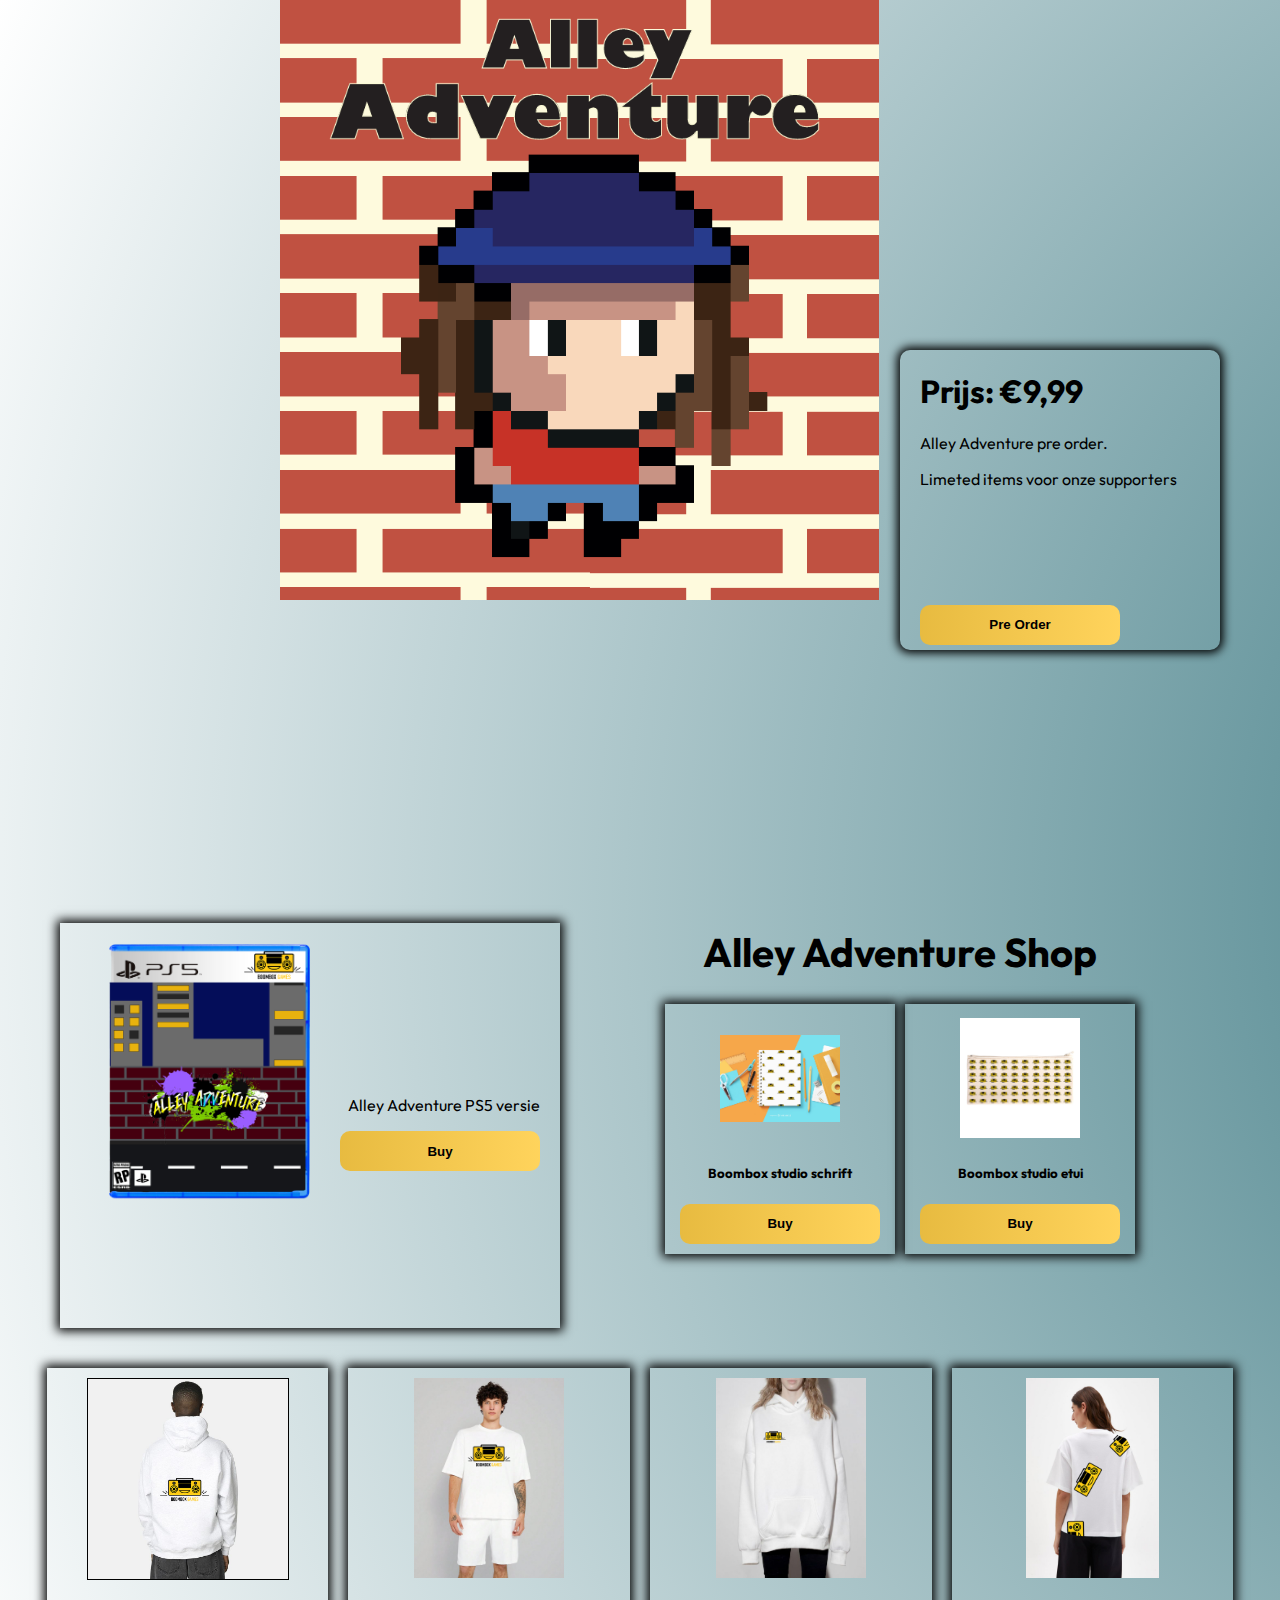
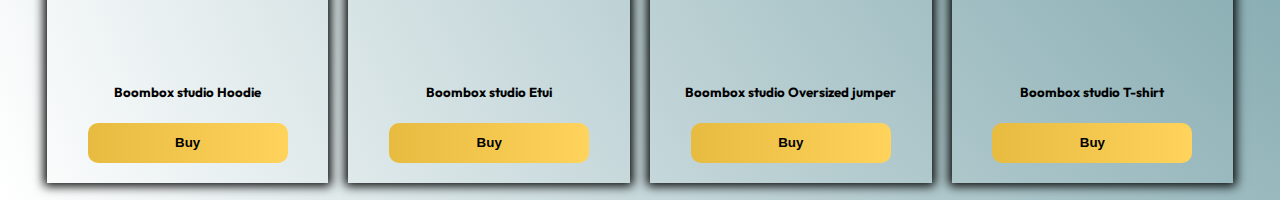
<file: shop.html>
<!DOCTYPE html>
<html lang="en">
<head>
    <meta charset="UTF-8">
    <meta name="viewport" content="width=device-width, initial-scale=1.0">
    <link rel="stylesheet" href="style.css">
    <title>Alley Shop</title>
    <link rel="SHORTCUT ICON" href="images/shop-icon.png" type="image/x-icon">
</head>
<body>
    <section class="slide">
        <div class="main-shop-deal-container">
            <div class="main-deal flex">
                <img class="game-poster" src="images/Schermafbeelding 2024-02-20 125124.png" alt="">
                <div class="buy-button-container">
                    <h1 class="deal-txt deal-price">Prijs: €9,99</h1>
                    <p class="deal-txt">Alley Adventure pre order.</p>
                    <p class="deal-txt">Limeted items voor onze supporters</p>
                    <button class="button pre-btn">
                        <a class="btn-link" href="#">Pre Order</a>
                    </button>
                </div>
            </div>
        </div>
        <div class="shop-more flex"></div>
    </section>

    <section class="slide">
        <div class="shop-items-container top-items flex">
            <div class="main-item flex">
                <img class="main-item-img" src="images/Game case.png" alt="">
                <div class="main-iteminfo flex">
                    <p>Alley Adventure PS5 versie</p>
                    <button class="button ">
                        <a class="btn-link" href="#">Buy</a>
                    </button>
                </div>
            </div>

            <div class="little-items-big-containere flex">
                <div class="shop-top-title">
                    <h1>Alley Adventure Shop</h1>
                </div>
                <div class="items-container flex">
                    <div class="small-items flex">
                        <img class="small-items-img" src="images/Mockup schoolschrift 3.png" alt="">
                
                        <div class="small-items-bottem flex">
                            <h5>Boombox studio schrift</h5>
                            <button class="button item-btn">
                                <a class="btn-link" href="#">Buy</a>
                            </button>
                        </div>
                    </div>
                    <div class="small-items flex">
                        <img class="small-items-img" src="images/Mockup etui 3.png" alt="">
                
                        <div class="small-items-bottem flex">
                            <h5>Boombox studio etui</h5>
                            <button class="button item-btn">
                                <a class="btn-link" href="#">Buy</a>
                            </button>
                        </div>
                    </div>
                </div>
            </div>
        </div>
        <div class="shop-items-container bottom-items-container flex">
            <div class="bottem-items flex">
                <img class="bottem-items-img" src="images/Hoodie 2.png" alt="">
                
                <div class="items-bottem flex">
                    <h5>Boombox studio Hoodie</h5>
                    <button class="button hoodie-btn">
                        <a class="btn-link" href="#">Buy</a>
                    </button>
                </div>
                
            </div>
            <div class="bottem-items flex">
                <img class="bottem-items-img no-border" src="images/T-shirt.png" alt="">
                
                <div class="items-bottem flex">
                    <h5>Boombox studio Etui</h5>
                    <button class="button hoodie-btn">
                        <a class="btn-link" href="#">Buy</a>
                    </button>
                </div>
            </div>
            <div class="bottem-items flex">
                <img class="bottem-items-img no-border" src="images/Oversized jumper 1.png" alt="">
                
                <div class="items-bottem flex">
                    <h5>Boombox studio Oversized jumper</h5>
                    <button class="button hoodie-btn">
                        <a class="btn-link" href="#">Buy</a>
                    </button>
                </div>
            </div>
            <div class="bottem-items flex">
                <img class="bottem-items-img no-border" src="images/T-Shirt achterkant 2.png" alt="">
                
                <div class="items-bottem flex">
                    <h5>Boombox studio T-shirt</h5>
                    <button class="button hoodie-btn">
                        <a class="btn-link" href="#">Buy</a>
                    </button>
                </div>
            </div>
        </div>
    </section>

</body>
</html>
</file>
<file: style.css>
@import url('https://fonts.googleapis.com/css2?family=Outfit:wght@100;200;300;400;500;600;700;800;900&display=swap');
.flex {
    display: flex;
}
body , html{
    margin: 0;
    padding: 0;
    color: black;
    background: radial-gradient(circle, hsla(188, 39%, 36%, 1) 0%, hsla(188, 27%, 45%, 1) 15%, hsla(188, 22%, 52%, 1) 30%, hsla(0, 0%, 100%, 1) 100%);
    background-size: 300%;
    font-family: 'Outfit', sans-serif;
    scroll-snap-type: y mandatory;
}
.slide {
    height: 100vh;
    width: 100vw;
    width: auto;
    scroll-snap-align: center;
    scroll-snap-stop: always;
}
header {
    height: 1px;
}
.studio-logo{
    height: 150px;
    width: 150px;
}
.home-container{
    justify-content: center;
}
.home-page {
    height: 100vh;
    justify-content: center;
    align-items: center;
    flex-direction: column;
}
.logo {
    height: 400px;
    width: 400px;
    object-fit: contain;
    position: absolute;
    z-index: 0;
}
.homepage-buttons-info {
    margin-top: 200px;
    flex-direction: column;
    align-items: center;
}
.big-txt {
    font-size: 40px;
}
.home-page-buttons{
    gap: 40px;
    z-index: 3;
}
.button {
    height: 50px;
    width: 200px;
    border: none;
    border-radius: 10px;
    background: linear-gradient(90deg, hsla(44, 78%, 58%, 1) 0%, hsla(44, 100%, 68%, 1) 100%);
    font-weight: 600;
}
.btn-link{
    text-decoration: none;
    color: black;
    width: 200px;
}
.about-container {
    padding: 20px 0px 0px 0px;
    height: auto;
}
.about-titel{
    margin-left: 50px;
    margin-top: 40px;
}
.game-story {
    height: auto;
    width: 48%;
    padding-left: 50px;
}
.game-design {
    height: 300px;
    width: 500px;
    justify-content: center;
    align-items: center;
}
.character-design {
    position: absolute;
    height: 400px;
    width: 400px;
}
.game-creators-page {
    flex-direction: column;
    gap: 15px;
}
.game-creators-title {
    text-align: center;
}
.creators-cont {
    justify-content: center;
    gap: 100px;
}
.first-creators-part {
    flex-direction: row;
}
.second-creator-part {
    flex-direction: row;
    margin-bottom: 20px;
}
.creators {
    height: 280px;
    width: 230px;
    box-shadow: 0 0 10px 3px black;
    flex-direction: column;
    align-items: center;
    gap: 10px;
}
.creator-name {
    font-size: 18px;
}
.creator-img {
    height: 150px;
    width: 150px;
    object-fit: contain;
}
.information-button{
    width: 100px;
    border-radius: 10px;
    color: white;
    margin: 0 auto;
    background: linear-gradient(90deg, hsla(44, 78%, 58%, 1) 0%, hsla(44, 100%, 68%, 1) 100%);    background-clip: padding-box;
    justify-content: center;
    align-items: center;
}

.button {
    font-weight: 600;
    text-decoration: none;
    cursor: pointer;
    transition: all 0.3s ease-out;
    color: black;  
    height: 40px;
    justify-content: center;
    align-items: center;
}
.button:hover {
    color: white;
}

.overlay {
    position: fixed;
    top: 0;
    bottom: 0;
    left: 0;
    right: 0;
    background: rgba(0, 0, 0, 0.7);
    transition: opacity 500ms;
    visibility: hidden;
    opacity: 0;
}
.overlay:target {
    visibility: visible;
    opacity: 1;
}

.popup {
    margin: 70px auto;
    padding: 20px;
    background: #fff;
    width: 30%;
    position: relative;
    transition: all 5s ease-in-out;
    height: 300px;
}
.popup h2 {
    margin-top: 0;
    color: #333;
    font-family: Tahoma, Arial, sans-serif;
}
.popup .close {
    position: absolute;
    top: 20px;
    right: 30px;
    transition: all 200ms;
    font-size: 30px;
    font-weight: bold;
    text-decoration: none;
    color: #333;
}
.opup .close:hover {
    color: red;
}
.popup .content {
    max-height: 30%;
    overflow: auto;
}
.shop-container{
    justify-content: center;
    align-items: center;
    flex-direction: column;
}
.main-shop-deal-container {
    height: auto;
    width: auto;
}
.main-deal {
    height: 600px;
    width: auto;
    align-items: center;
}
.game-poster {
    height: 100%;
    object-fit: contain;
    margin-left: 280px;
}
.pre-txt {
    margin-left: 80px;
    position: absolute;
}
.buy-button-container {
    height: 300px;
    width: 300px;
    position: absolute;
    left: 900px;
    top: 350px;
    padding-left: 20px;
    border-radius: 10px;
    box-shadow: 0 0 10px 3px black;

    z-index: 0;
}
.pre-btn {
    margin-top: 100px;
}
.shop-more {
    height: 112px;
    width: 100%;
}
.shop-items-container {
    height: 50%;
    width: 100%;
    justify-content: center;
    align-items: center;
    gap: 20px;
}
.main-item {
    height: 90%;
    width: 500px;
    box-shadow: 0 0 10px 3px black;
}
.main-item-img {
    position: absolute;
    height: 300px;
    right: 850px;
}
.main-iteminfo {
  justify-content: center;
  align-items: flex-end;  
  flex-direction: column;
  margin-left: 280px;
}
.little-items-big-containere {
    height: 100%;
    width: 50%;
    flex-direction: column;
    align-items: center;
}
.shop-top-title{
    font-size: 20px;
}
.items-container{
    gap: 10px;
    justify-content: flex-end;
}
.small-items {
    height: 250px;
    width: 230px;
    box-shadow: 0 0 10px 3px black;
    flex-direction: column;
    align-items: center;
}
.small-items-img {
    height: 150px;
    width: 120px;
    margin-top: 10px;
    object-fit: contain;
}
.small-items-bottem {
    flex-direction: column;
    align-items: center;
    margin-bottom: 10px;
}
.bottem-items {
    height: 90%;
    width: 22%;
    padding-top: 10px;
    align-items: center;
    flex-direction: column;
    box-shadow: 0 0 10px 3px black;
}
.bottem-items-img {
    height: 200px;
    width: 200px;
    border: solid 1px black;
    object-fit: contain;
}
.no-border {
    border: none;
}
.items-bottem {
    height: 90%;
    flex-direction: column;
    justify-content: flex-end;
    align-items: center;
}
.hoodie-btn {
    margin-bottom: 20px;
}
</file>
